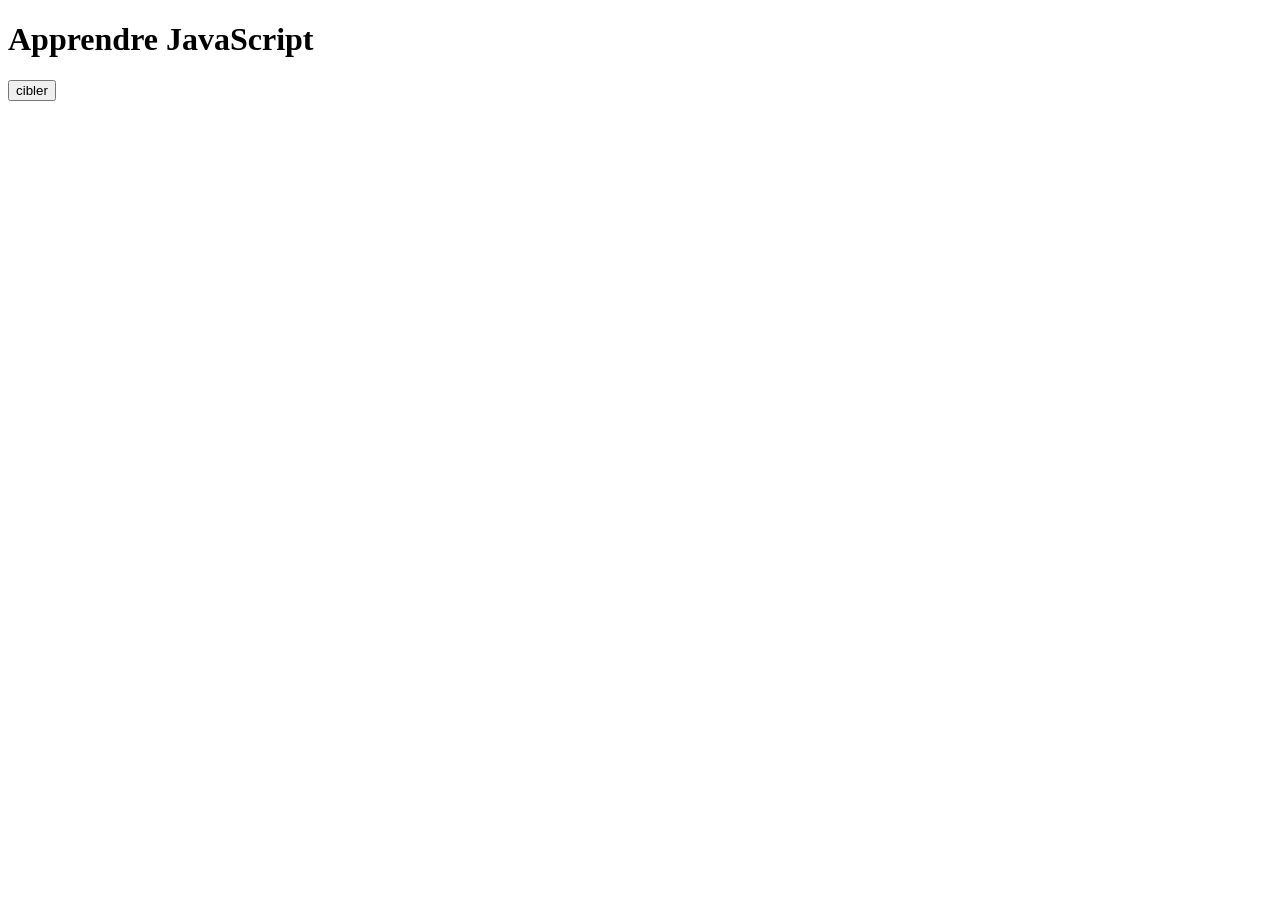
<file: index.html>
<!DOCTYPE html>
<html lang="ja">
  <head>
    <meta charset="utf-8">
    <title>JavaScript</title>
  </head>
  <body>
    <div id="parent">
      <h1>Apprendre JavaScript</h1>
      <button id="btn">cibler</button>
    </div>
    <script
      src="https://code.jquery.com/jquery-3.5.1.min.js"
      integrity="sha256-9/aliU8dGd2tb6OSsuzixeV4y/faTqgFtohetphbbj0="
      crossorigin="anonymous">
    </script>
    <script type="text/javascript" src="javascripts/sample.js"></script>
  </body>
</html>
</file>
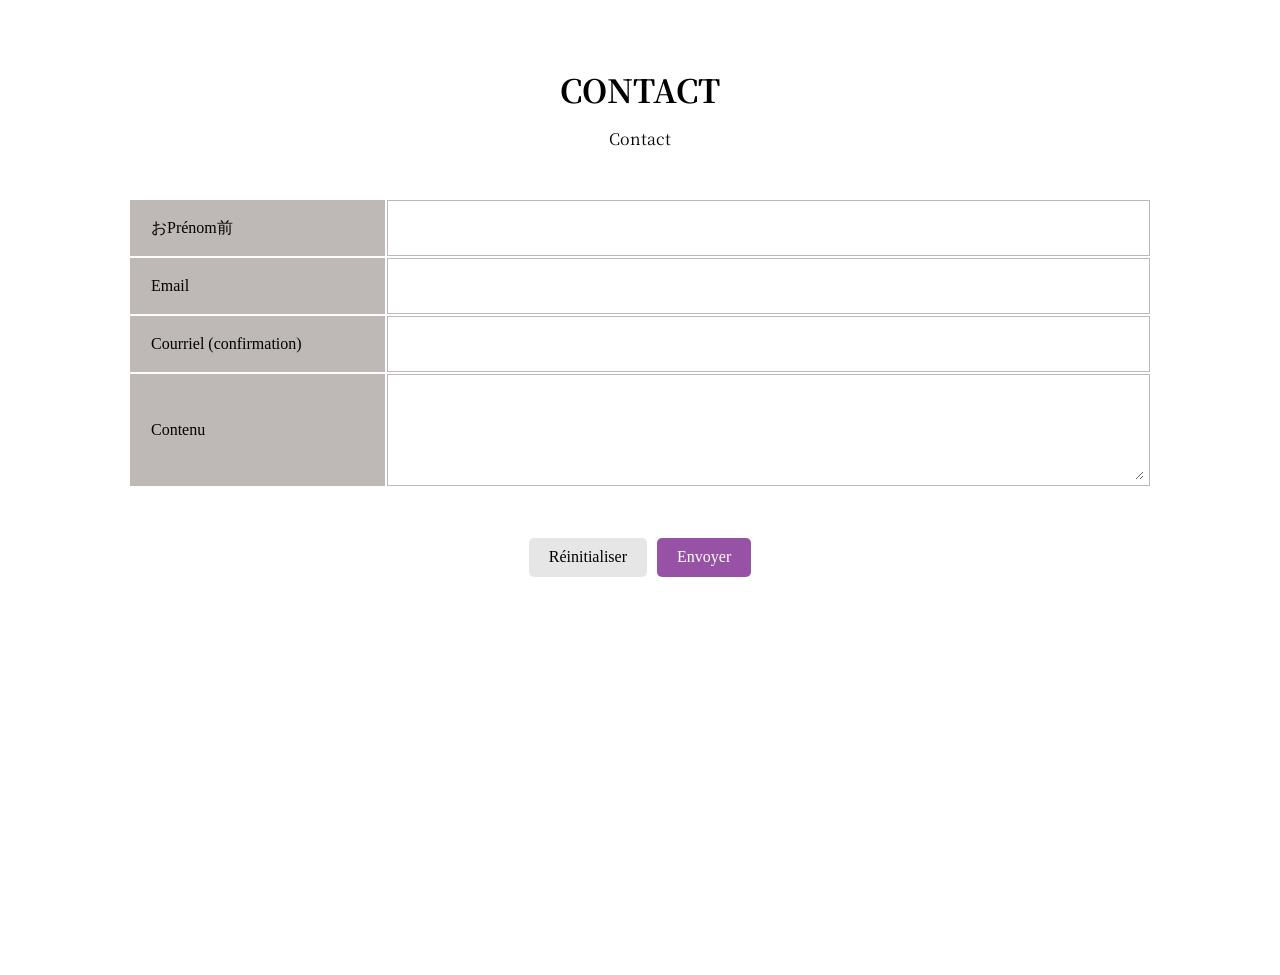
<file: validation.html>
<!DOCTYPE html>
<html>
  <head>
    <title>DIC cafe</title>
    <link href="css/normalize.css" rel="stylesheet">
    <link href="css/contact_validation.css" rel="stylesheet">
    <link href="https://fonts.googleapis.com/css2?family=Noto+Serif+JP:wght@400;700&display=swap" rel="stylesheet">
  </head>
  <body>
    <section class="section_inner">
      <div class="section_title">
        <h1>CONTACT</h1>
        <p>Contact</p>
      </div>
      <form action="#" method="POST" id="form">
        <table class="contact">
          <tr class="contact_line">
            <td class="contact_sign"><label for="name">おPrénom前</label></td>
            <td class="contact_input"><input type="text" name="name" id="name"></td>
          </tr>
          <tr class="contact_line">
            <td class="contact_sign"><label for="email">Email</label></td>
            <td class="contact_input"><input type="email" name="email" id="email"></td>
          </tr>
          <tr class="contact_line">
            <td class="contact_sign"><label for="email_confirm">Courriel (confirmation)</label></td>
            <td class="contact_input"><input type="email" name="email_confirm" id="email_confirm"></td>
          </tr>
          <tr class="contact_content" id="content_field">
            <td class="contact_sign"><label for="content">Contenu</label></td>
            <td class="contact_input"><textarea name="content" id="content"></textarea></td>
          </tr>
        </table>
        <div class="contact_btn_area">
          <button type="reset" class="contact_btn reset_btn">Réinitialiser</button>
          <button type="submit" class="contact_btn submit_btn">Envoyer</button>
        </div>
      </form>
    </section>
    <script type="text/javascript" src="javascripts/validation.js"></script>
  </body>
</html>
</file>
<file: css/contact_validation.css>
html {
    height: 100%;
  }
  body {
    position: relative;
    padding-bottom: 75px;
    min-height: 100%;
  }
  .center {
    text-align: center;
  }
  .section_inner {
    padding: 50px 10% 30px;
  }
  .section_title {
    font-family: 'Noto Serif JP', serif;
    text-align: center;
    margin-bottom: 50px;
  }
  
  .contact {
    width: 100%;
    margin-bottom: 30px;
  }
  .contact_line {
    height: 50px;
    line-height: 50px;
  }
  .contact_sign {
    width: 25%;
    background: #beb9b7;
    border: solid 1px #beb9b7;
    text-align: left;
    padding: 0 20px;
  }
  .contact_input {
    width: 75%;
    border: solid 1px #beb9b7;
  }
  .contact_content {
    height: 100px;
  }
  
  .contact_input input, select, textarea {
    border: none;
    width: 99%;
  }
  .contact_input input, select {
    height: 50px;
  }
  .contact_input textarea {
    height: 100px;
  }
  .personal_information {
    background: #e6e6e6;
    padding: 10px;
    height: 100px;
    overflow: scroll;
    margin-bottom: 20px;
  }
  .contact_btn_area {
    display: flex;
    justify-content: center;
    padding: 20px 0;
  }
  .contact_btn {
    padding: 10px 20px;
    border: none;
    border-radius: 5px;
  }
  .contact_btn + .contact_btn{
    margin-left: 10px;
  }
  .submit_btn {
    background: #9852a5;
    color: #fff;
  }
  .reset_btn {
    background: #e6e6e6;
  }
  
  .alert {
    color: #fff;
    padding: 20px;
    background: #d14539;
  }

  .alert_color {
    color: #d14539;
  }
  .alert_ {
    background-color: rgba(230, 169, 171, .5);
  }
</file>
